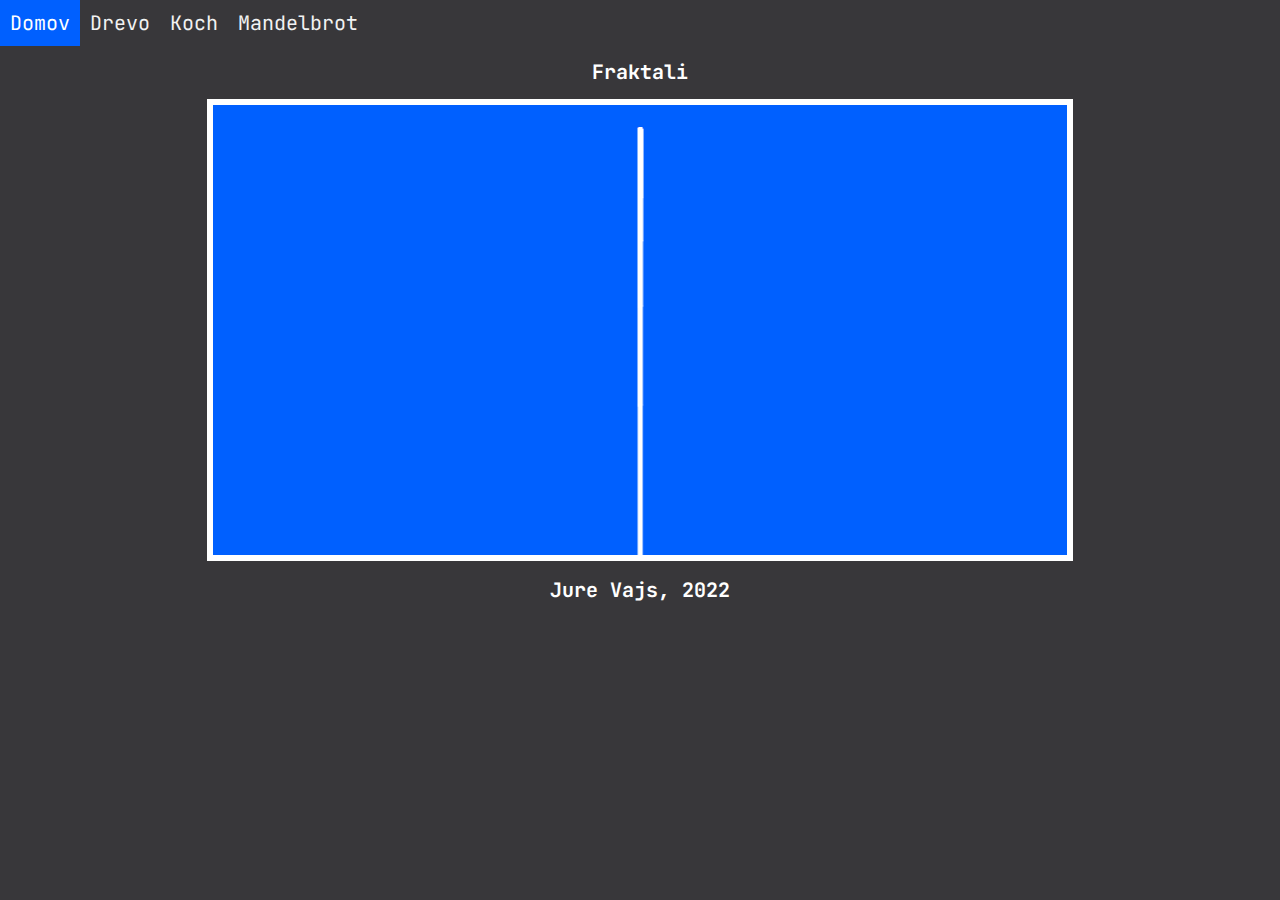
<file: index.html>
<!DOCTYPE html>
<html lang="en">
  <head>
    <meta charset="utf-8" />
    <meta name="viewport" content="width=device-width, initial-scale=1.0">

    <title>JVfractals</title>

    <link rel ="shortcut icon" type="image/png" href="favicon.png">

    <link rel="stylesheet" type="text/css" href="style.css">
    <link href='https://fonts.googleapis.com/css?family=JetBrains Mono' rel='stylesheet'>

    <script src="libraries/p5.min.js"></script>
    <script src="libraries/p5.sound.min.js"></script>
    <div class="topnav" id="myTopnav">
      <a href="index.html" class="active">Domov</a>
      <a href="drevo.html">Drevo</a>
      <a href="koch.html">Koch</a>
      <a href="mandel.html">Mandelbrot</a>
      <a href="javascript:void(0);" class="icon" onclick="myFunction()">
      <i class="fa fa-bars"></i>
      </a> 
    </div>
    
      
    <script>
      function myFunction() {
        var x = document.getElementById("myTopnav");
        if (x.className === "topnav") {
          x.className += " responsive";
        } else {
          x.className = "topnav";
        }
      }
    </script>
    <h1>
      Fraktali
    </h1>
  </head>

  <body>
    <div id="drevo">
      <script src="drevo.js"></script>
    </div>  
  </body>
  <h2>
    Jure Vajs, 2022
    </h2>
    
  
  
  
      
    
      
</html>
</file>
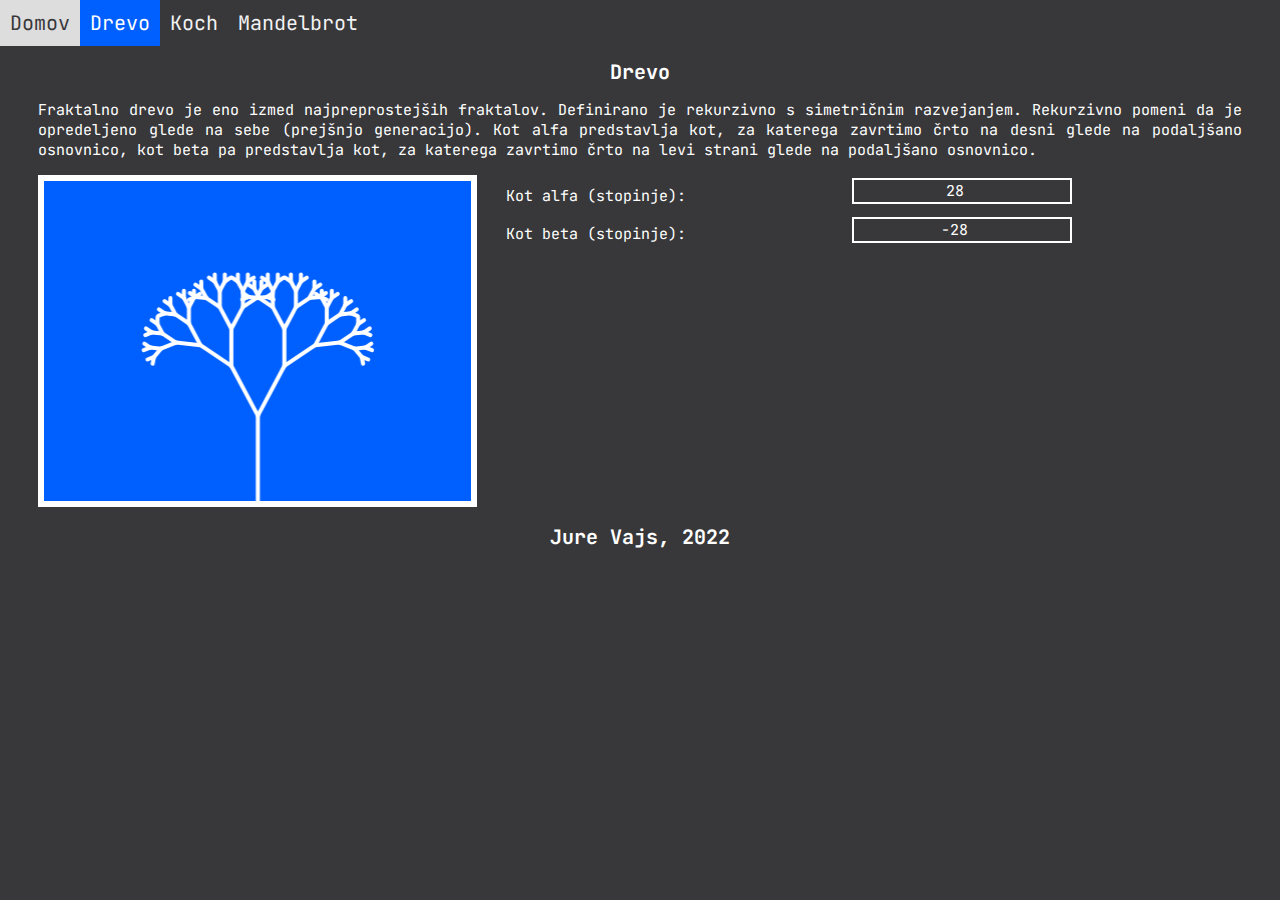
<file: drevo.html>
<!DOCTYPE html>
<html lang="en">
  <head>
    <meta charset="utf-8" />
    <meta name="viewport" content="width=device-width, initial-scale=1.0">

    <title>Sketch</title>

    <link rel="stylesheet" type="text/css" href="drevo.css">
    <link href='https://fonts.googleapis.com/css?family=JetBrains Mono' rel='stylesheet'>

    <script src="libraries/p5.min.js"></script>
    <script src="libraries/p5.sound.min.js"></script>
      
    <div class="topnav" id="myTopnav">
      <a href="index.html">Domov</a>
      <a href="drevo.html" class="active">Drevo</a>
      <a href="koch.html">Koch</a>
      <a href="mandel.html">Mandelbrot</a>
      <a href="javascript:void(0);" class="icon" onclick="myFunction()">
      <i class="fa fa-bars"></i>
      </a> 
    </div>
    
      
    <script>
      function myFunction() {
        var x = document.getElementById("myTopnav");
        if (x.className === "topnav") {
          x.className += " responsive";
        } else {
          x.className = "topnav";
        }
      }
    </script>

    <h1>Drevo</h1>

</head>

<body>
    
  <script src="drevocustomizable.js"></script>

    <p>Fraktalno drevo je eno izmed najpreprostejših fraktalov. Definirano je rekurzivno s 
      simetričnim razvejanjem. Rekurzivno pomeni da je opredeljeno glede na sebe (prejšnjo 
      generacijo). Kot alfa predstavlja kot, za katerega zavrtimo črto na desni glede na 
      podaljšano osnovnico, kot beta pa predstavlja kot, za katerega zavrtimo črto na levi
      strani glede na podaljšano osnovnico.
    </p>
    <div id="okno"> 
      <div id="drevocustomizable"></div> 
      <div id="generirajdrevo">
        <table>
          <tr>
            <td align="left"><label for="kotalfa">Kot alfa (stopinje): </label></td>
            <td align="left"><input type="number" id="kotalfa" value="28" placeholder="alfa (stopinje)"></td>
          </tr>
          <tr>
            <td align="left"><label for="kotbeta">Kot beta (stopinje): </label></td>
            <td align="left"><input type="number" id="kotbeta" value="-28" placeholder="beta (stopinje)"></td>
          </tr>
        </table>
        
        
      </div>
  </div> 
    </body>
    <h2>
    Jure Vajs, 2022
    </h2>
      
</html>
</file>
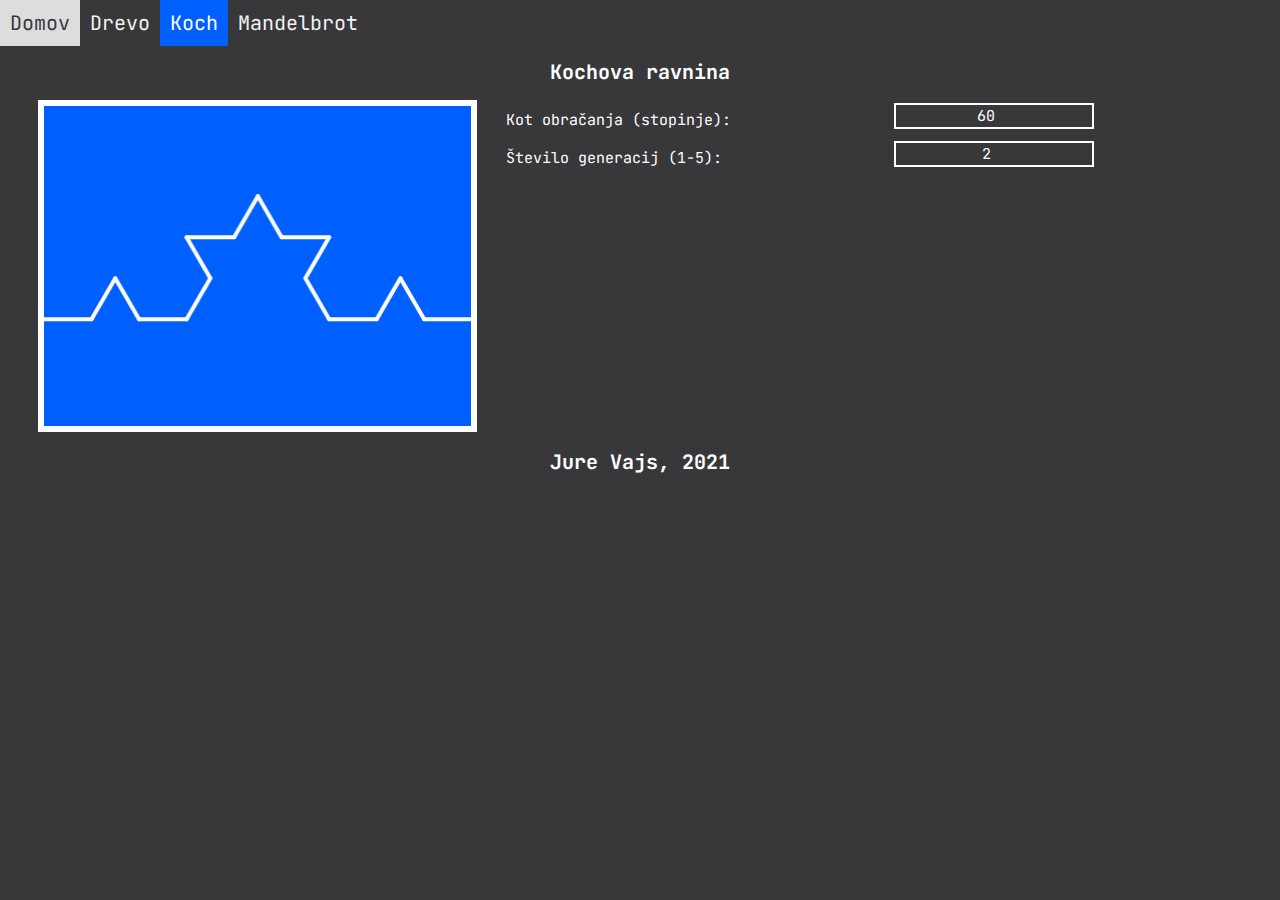
<file: koch.html>
<!DOCTYPE html>
<html lang="en">
  <head>
    <meta charset="utf-8" />
    <meta name="viewport" content="width=device-width, initial-scale=1.0">

    <title>Sketch</title>

    <link rel="stylesheet" type="text/css" href="drevo.css">
    <link href='https://fonts.googleapis.com/css?family=JetBrains Mono' rel='stylesheet'>

    <script src="libraries/p5.min.js"></script>
    <script src="libraries/p5.sound.min.js"></script>
      
    <div class="topnav" id="myTopnav">
      <a href="stran.html">Domov</a>
      <a href="drevo.html" >Drevo</a>
      <a href="#Koch" class="active">Koch</a>
      <a href="mandel.html">Mandelbrot</a>
      <a href="javascript:void(0);" class="icon" onclick="myFunction()">
      <i class="fa fa-bars"></i>
      </a> 
    </div>
    
      
    <script>
      function myFunction() {
        var x = document.getElementById("myTopnav");
        if (x.className === "topnav") {
          x.className += " responsive";
        } else {
          x.className = "topnav";
        }
      }
    </script>

    <h1>Kochova ravnina</h1>

</head>

<body>
    
  <script src="koch_ravnina.js"></script>
  <script src="koch_ravnina_del.js"></script>

    <p></p>
    <div id="okno"> 
      <div id="kochcustomizable"></div> 
      <div id="generirajdrevo">
        <table>
          <tr>
            <td align="left"><label for="kotobracanja">Kot obračanja (stopinje): </label></td>
            <td align="left"><input type="number" id="kotobracanja" value="60" placeholder="kot obračanja(stopinje)"></td>
          </tr>
          <tr>
            <td align="left"><label for="stgeneracij">Število generacij (1-5):</label></td>
            <td align="left"><input type="number" id="stgeneracij"  value="2" placeholder="število generacij (1-5)"></td>
          </tr>
        </table>
      </div>
  </div> 
    </body>
    <h2>
    Jure Vajs, 2021
    </h2>
      
</html>
</file>
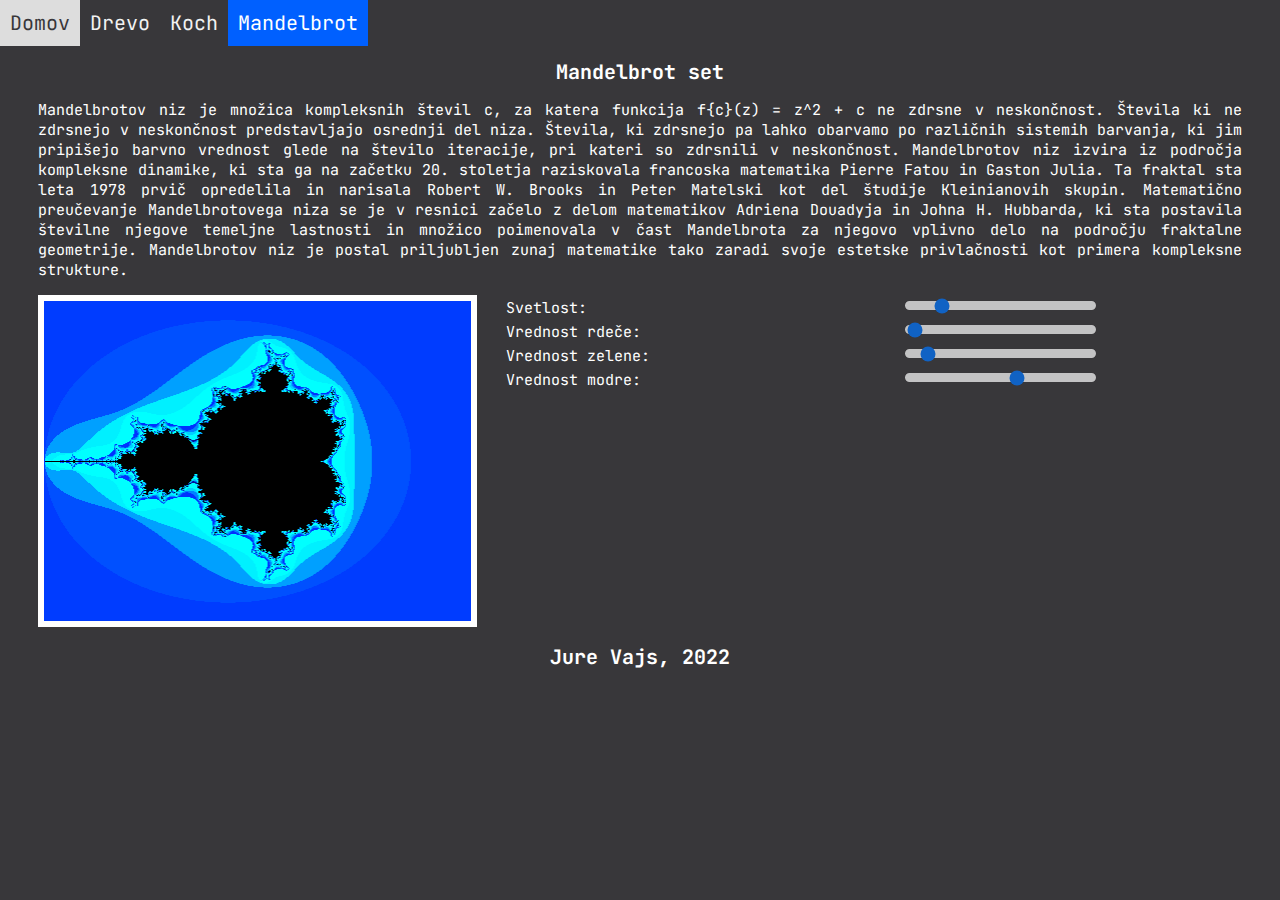
<file: mandel.html>
<!DOCTYPE html>
<html lang="en">
  <head>
    <meta charset="utf-8" />
    <meta name="viewport" content="width=device-width, initial-scale=1.0">

    <title>Sketch</title>

    <link rel="stylesheet" type="text/css" href="drevo.css">
    <link href='https://fonts.googleapis.com/css?family=JetBrains Mono' rel='stylesheet'>

    <script src="libraries/p5.min.js"></script>
    <script src="libraries/p5.sound.min.js"></script>
      
    <div class="topnav" id="myTopnav">
      <a href="index.html">Domov</a>
      <a href="drevo.html" >Drevo</a>
      <a href="koch.html">Koch</a>
      <a href="mandel.html" class="active">Mandelbrot</a>
      <a href="javascript:void(0);" class="icon" onclick="myFunction()">
      <i class="fa fa-bars"></i>
      </a> 
    </div>
    
      
    <script>
      function myFunction() {
        var x = document.getElementById("myTopnav");
        if (x.className === "topnav") {
          x.className += " responsive";
        } else {
          x.className = "topnav";
        }
      }
    </script>

    <h1>Mandelbrot set</h1>

</head>

<body>
    
  <script src="mandelbrot_set.js"></script>

    <p>Mandelbrotov niz je množica kompleksnih števil c, za katera funkcija f{c}(z) = z^2 + c ne zdrsne v neskončnost. Števila ki 
      ne zdrsnejo v neskončnost predstavljajo osrednji del niza. Števila, ki zdrsnejo pa lahko obarvamo po različnih sistemih
      barvanja, ki jim pripišejo barvno vrednost glede na število iteracije, pri kateri so zdrsnili v neskončnost. Mandelbrotov 
      niz izvira iz področja kompleksne dinamike, ki sta ga na začetku 20. stoletja raziskovala francoska matematika Pierre Fatou in Gaston Julia. 
      Ta fraktal sta leta 1978 prvič opredelila in narisala Robert W. Brooks in Peter Matelski kot del študije Kleinianovih skupin. 
      Matematično preučevanje Mandelbrotovega niza se je v resnici začelo z delom matematikov Adriena Douadyja in Johna H. Hubbarda,
      ki sta postavila številne njegove temeljne lastnosti in množico poimenovala v čast Mandelbrota za njegovo vplivno delo na področju fraktalne geometrije.
      Mandelbrotov niz je postal priljubljen zunaj matematike tako zaradi svoje estetske privlačnosti kot primera kompleksne strukture.
    </p>
    <div id="okno"> 
      <div id="mandelcustomizable"></div> 
      <div id="generirajdrevo">
        <table>
          <tr>
            <td align="left"><label for="svetilnost">Svetlost: </label></td>
            <td align="left"><input type="range" id="svetilnost" value="40"  min="0" max="254" placeholder="svetlost"></td>
          </tr>
          <tr>
            <td align="left"><label for="R">Vrednost rdeče: </label></td>
            <td align="left"><input type="range" id="R" value="0" min="0" max="25" placeholder="vrednost rdeče"></td>
          </tr>
          <tr>
            <td align="left"><label for="G">Vrednost zelene: </label></td>
            <td align="left"><input type="range" id="G" value="2" min="0" max="25" placeholder="vrednost zelene"></td>
          </tr>
          <tr>
            <td align="left"><label for="B">Vrednost modre: </label></td>
            <td align="left"><input type="range" id="B" value="15" min="0" max="25" placeholder="vrednost modre"></td>
          </tr>
        </table>
      </div>
  </div> 
    </body>
    <h2>
    Jure Vajs, 2022
    </h2>
      
</html>
</file>
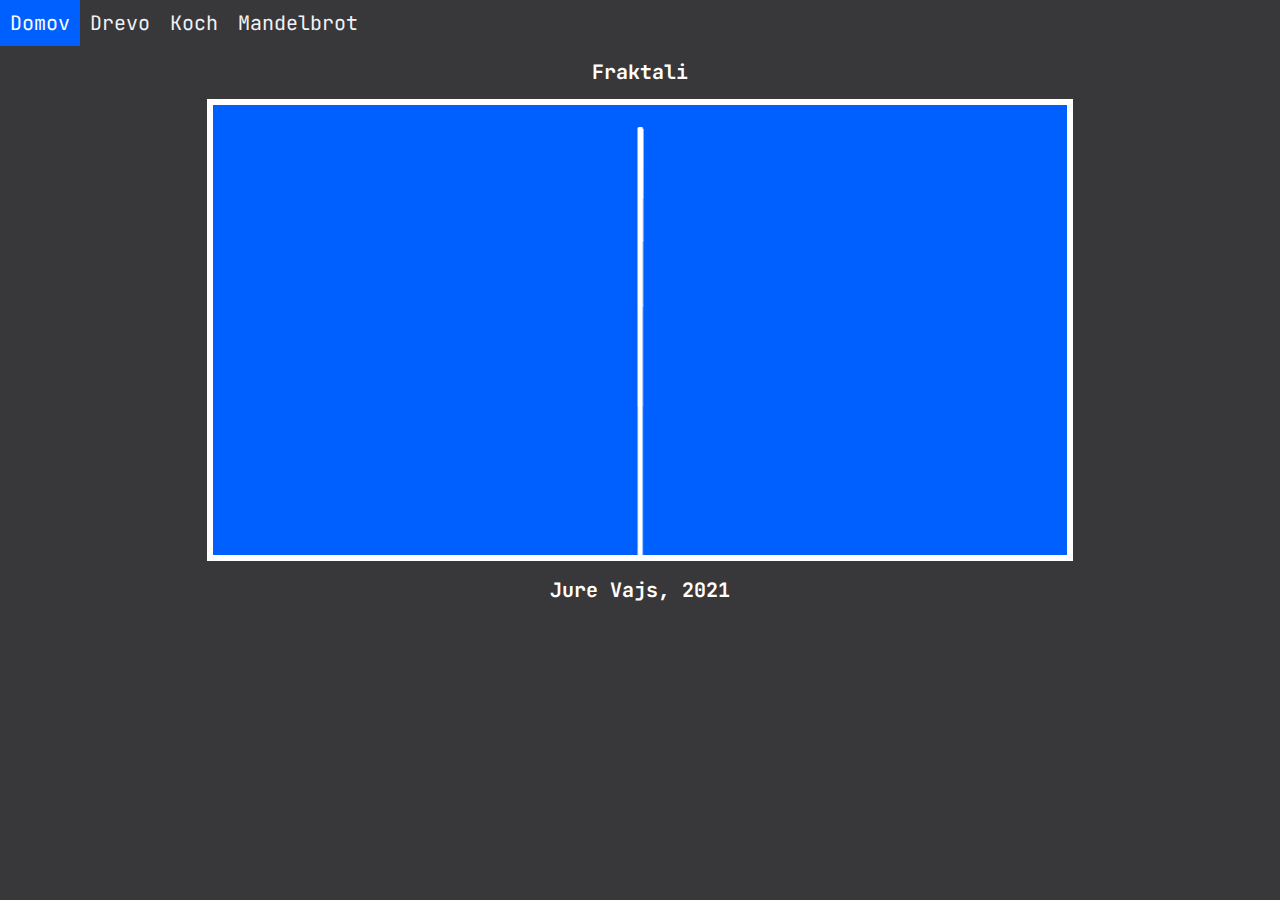
<file: stran.html>
<!DOCTYPE html>
<html lang="en">
  <head>
    <meta charset="utf-8" />
    <meta name="viewport" content="width=device-width, initial-scale=1.0">

    <title>Sketch</title>

    <link rel="stylesheet" type="text/css" href="style.css">
    <link href='https://fonts.googleapis.com/css?family=JetBrains Mono' rel='stylesheet'>

    <script src="libraries/p5.min.js"></script>
    <script src="libraries/p5.sound.min.js"></script>
    <div class="topnav" id="myTopnav">
      <a href="#Domov" class="active">Domov</a>
      <a href="drevo.html">Drevo</a>
      <a href="koch.html">Koch</a>
      <a href="mandel.html">Mandelbrot</a>
      <a href="javascript:void(0);" class="icon" onclick="myFunction()">
      <i class="fa fa-bars"></i>
      </a> 
    </div>
    
      
    <script>
      function myFunction() {
        var x = document.getElementById("myTopnav");
        if (x.className === "topnav") {
          x.className += " responsive";
        } else {
          x.className = "topnav";
        }
      }
    </script>
    <h1>
      Fraktali
    </h1>
  </head>

  <body>
    <div id="drevo">
      <script src="drevo.js"></script>
    </div>  
  </body>
  <h2>
    Jure Vajs, 2021
    </h2>
    
  
  
  
      
    
      
</html>
</file>
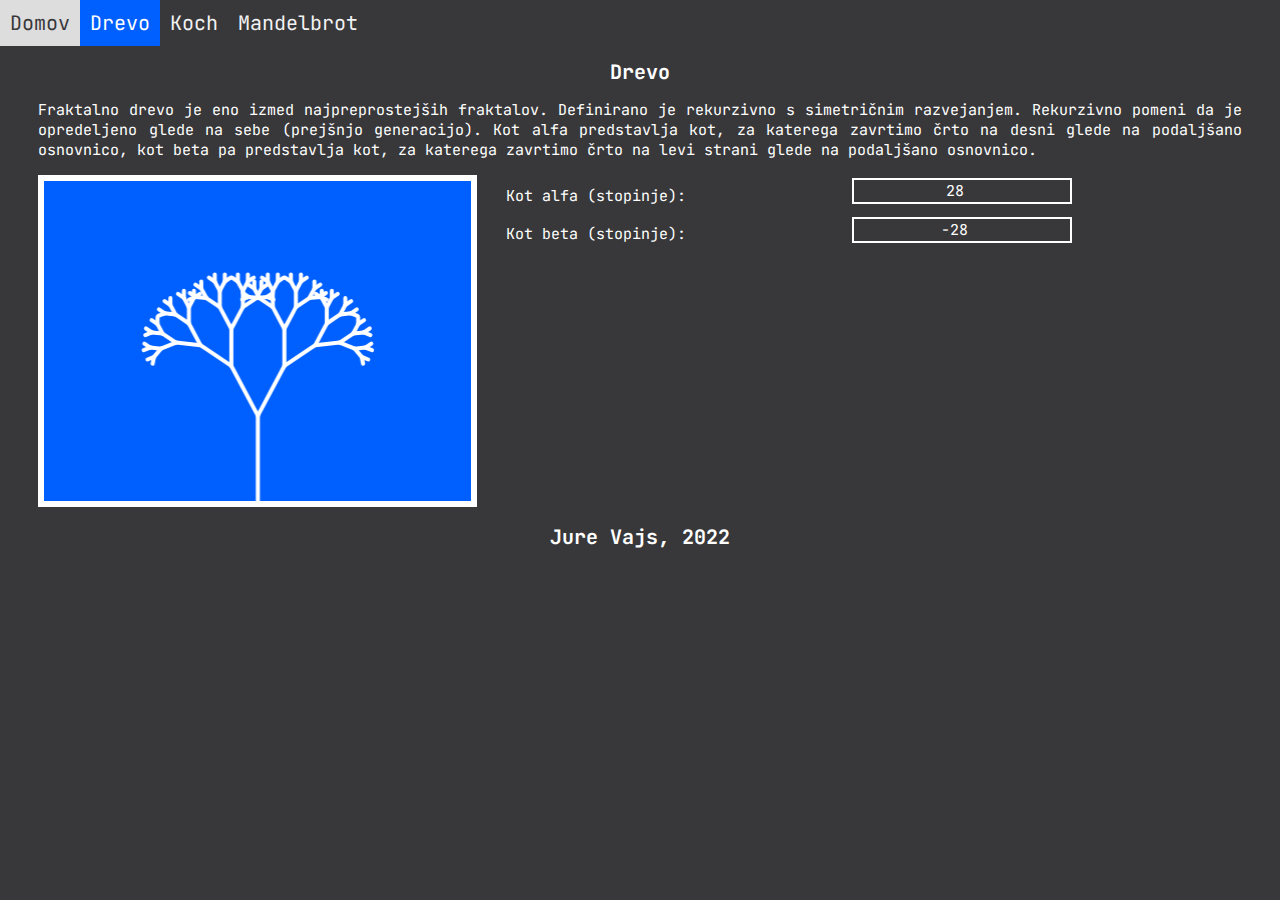
<file: Code/drevo.html>
<!DOCTYPE html>
<html lang="en">
  <head>
    <meta charset="utf-8" />
    <meta name="viewport" content="width=device-width, initial-scale=1.0">

    <title>JVfractals</title>

    <link rel ="shortcut icon" type="image/png" href="favicon.png">

    <link rel="stylesheet" type="text/css" href="drevo.css">
    <link href='https://fonts.googleapis.com/css?family=JetBrains Mono' rel='stylesheet'>

    <script src="libraries/p5.min.js"></script>
    <script src="libraries/p5.sound.min.js"></script>
      
    <div class="topnav" id="myTopnav">
      <a href="index.html">Domov</a>
      <a href="drevo.html" class="active">Drevo</a>
      <a href="koch.html">Koch</a>
      <a href="mandel.html">Mandelbrot</a>
      <a href="javascript:void(0);" class="icon" onclick="myFunction()">
      <i class="fa fa-bars"></i>
      </a> 
    </div>
    
      
    <script>
      function myFunction() {
        var x = document.getElementById("myTopnav");
        if (x.className === "topnav") {
          x.className += " responsive";
        } else {
          x.className = "topnav";
        }
      }
    </script>

    <h1>Drevo</h1>

</head>

<body>
    
  <script src="drevocustomizable.js"></script>

    <p>Fraktalno drevo je eno izmed najpreprostejših fraktalov. Definirano je rekurzivno s 
      simetričnim razvejanjem. Rekurzivno pomeni da je opredeljeno glede na sebe (prejšnjo 
      generacijo). Kot alfa predstavlja kot, za katerega zavrtimo črto na desni glede na 
      podaljšano osnovnico, kot beta pa predstavlja kot, za katerega zavrtimo črto na levi
      strani glede na podaljšano osnovnico.
    </p>
    <div id="okno"> 
      <div id="drevocustomizable"></div> 
      <div id="generirajdrevo">
        <table>
          <tr>
            <td align="left"><label for="kotalfa">Kot alfa (stopinje): </label></td>
            <td align="left"><input type="number" id="kotalfa" value="28" placeholder="alfa (stopinje)"></td>
          </tr>
          <tr>
            <td align="left"><label for="kotbeta">Kot beta (stopinje): </label></td>
            <td align="left"><input type="number" id="kotbeta" value="-28" placeholder="beta (stopinje)"></td>
          </tr>
        </table>
        
        
      </div>
  </div> 
    </body>
    <h2>
    Jure Vajs, 2022
    </h2>
      
</html>
</file>
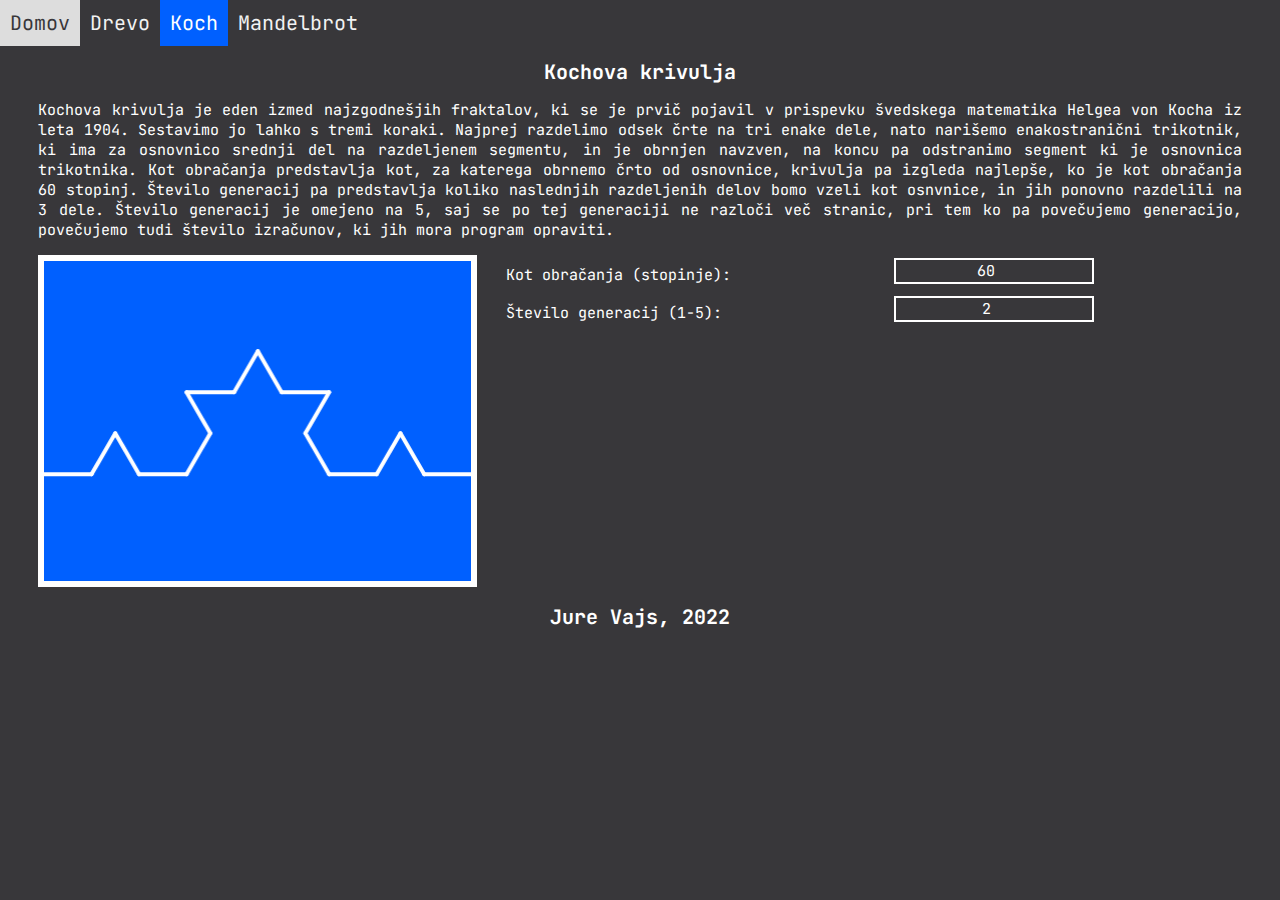
<file: Code/koch.html>
<!DOCTYPE html>
<html lang="en">
  <head>
    <meta charset="utf-8" />
    <meta name="viewport" content="width=device-width, initial-scale=1.0">

    <title>JVfractals</title>

    <link rel ="shortcut icon" type="image/png" href="favicon.png">

    <link rel="stylesheet" type="text/css" href="drevo.css">
    <link href='https://fonts.googleapis.com/css?family=JetBrains Mono' rel='stylesheet'>

    <script src="libraries/p5.min.js"></script>
    <script src="libraries/p5.sound.min.js"></script>
      
    <div class="topnav" id="myTopnav">
      <a href="index.html">Domov</a>
      <a href="drevo.html" >Drevo</a>
      <a href="koch.html" class="active">Koch</a>
      <a href="mandel.html">Mandelbrot</a>
      <a href="javascript:void(0);" class="icon" onclick="myFunction()">
      <i class="fa fa-bars"></i>
      </a> 
    </div>
    
      
    <script>
      function myFunction() {
        var x = document.getElementById("myTopnav");
        if (x.className === "topnav") {
          x.className += " responsive";
        } else {
          x.className = "topnav";
        }
      }
    </script>

    <h1>Kochova krivulja</h1>

</head>

<body>
    
  <script src="koch_ravnina.js"></script>
  <script src="koch_ravnina_del.js"></script>

    <p>Kochova krivulja je eden izmed najzgodnešjih fraktalov, ki se je prvič pojavil 
      v prispevku švedskega matematika Helgea von Kocha iz leta 1904. Sestavimo jo lahko
      s tremi koraki. Najprej razdelimo odsek črte na tri enake dele, nato narišemo 
      enakostranični trikotnik, ki ima za osnovnico srednji del na razdeljenem segmentu,
      in je obrnjen navzven, na koncu pa odstranimo segment ki je osnovnica trikotnika.
      Kot obračanja predstavlja kot, za katerega obrnemo črto od osnovnice, krivulja pa izgleda
      najlepše, ko je kot obračanja 60 stopinj. Število generacij pa predstavlja koliko naslednjih
      razdeljenih delov bomo vzeli kot osnvnice, in jih ponovno razdelili na 3 dele. Število generacij
      je omejeno na 5, saj se po tej generaciji ne razloči več stranic, pri tem ko pa povečujemo 
      generacijo, povečujemo tudi število izračunov, ki jih mora program opraviti.</p>
    <div id="okno"> 
      <div id="kochcustomizable"></div> 
      <div id="generirajdrevo">
        <table>
          <tr>
            <td align="left"><label for="kotobracanja">Kot obračanja (stopinje): </label></td>
            <td align="left"><input type="number" id="kotobracanja" value="60" placeholder="kot obračanja(stopinje)"></td>
          </tr>
          <tr>
            <td align="left"><label for="stgeneracij">Število generacij (1-5):</label></td>
            <td align="left"><input type="number" id="stgeneracij"  value="2" placeholder="število generacij (1-5)"></td>
          </tr>
        </table>
      </div>
  </div> 
    </body>
    <h2>
    Jure Vajs, 2022
    </h2>
      
</html>
</file>
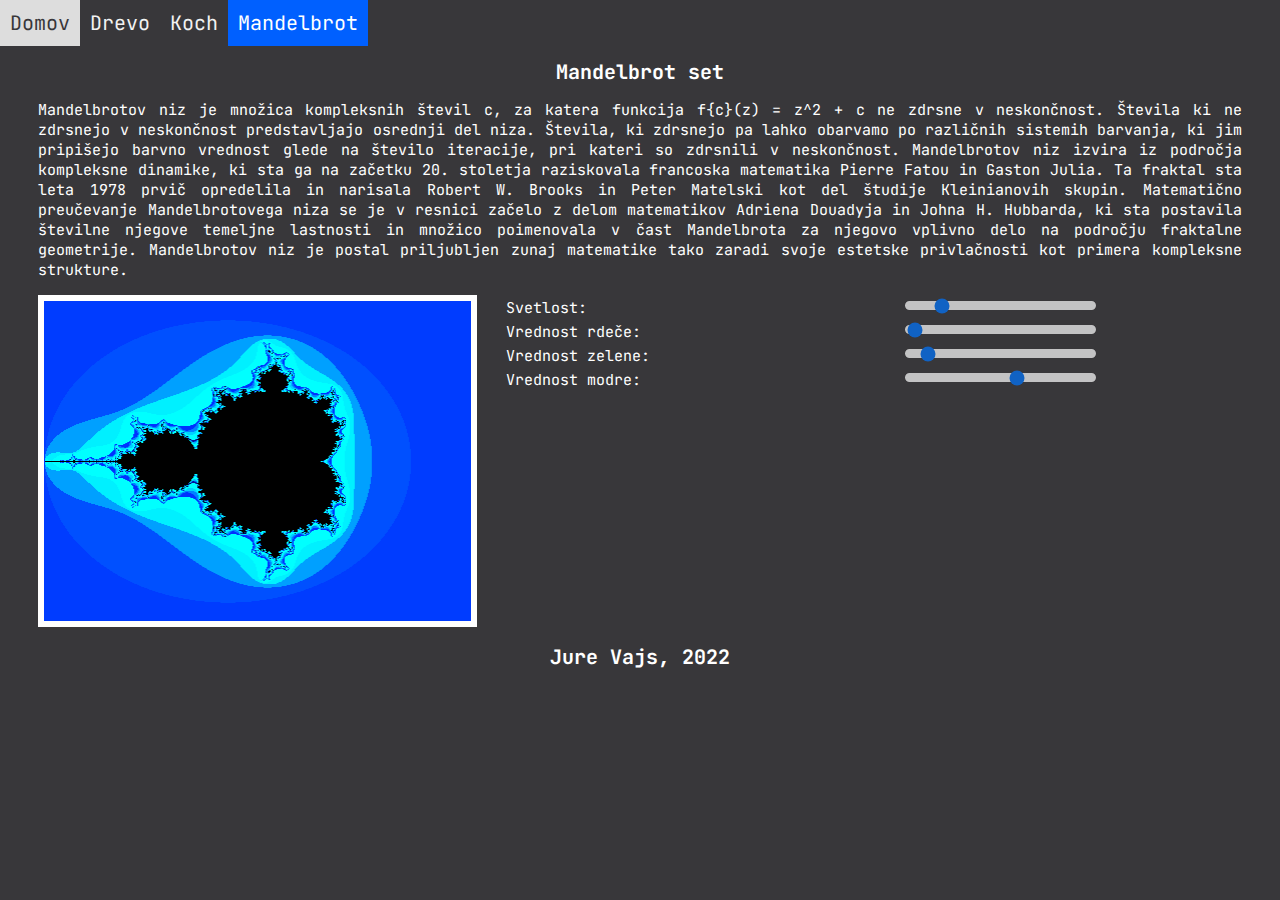
<file: Code/mandel.html>
<!DOCTYPE html>
<html lang="en">
  <head>
    <meta charset="utf-8" />
    <meta name="viewport" content="width=device-width, initial-scale=1.0">

    <title>JVfractals</title>

    <link rel ="shortcut icon" type="image/png" href="favicon.png">

    <link rel="stylesheet" type="text/css" href="drevo.css">
    <link href='https://fonts.googleapis.com/css?family=JetBrains Mono' rel='stylesheet'>

    <script src="libraries/p5.min.js"></script>
    <script src="libraries/p5.sound.min.js"></script>
      
    <div class="topnav" id="myTopnav">
      <a href="index.html">Domov</a>
      <a href="drevo.html" >Drevo</a>
      <a href="koch.html">Koch</a>
      <a href="mandel.html" class="active">Mandelbrot</a>
      <a href="javascript:void(0);" class="icon" onclick="myFunction()">
      <i class="fa fa-bars"></i>
      </a> 
    </div>
    
      
    <script>
      function myFunction() {
        var x = document.getElementById("myTopnav");
        if (x.className === "topnav") {
          x.className += " responsive";
        } else {
          x.className = "topnav";
        }
      }
    </script>

    <h1>Mandelbrot set</h1>

</head>

<body>
    
  <script src="mandelbrot_set.js"></script>

    <p>Mandelbrotov niz je množica kompleksnih števil c, za katera funkcija f{c}(z) = z^2 + c ne zdrsne v neskončnost. Števila ki 
      ne zdrsnejo v neskončnost predstavljajo osrednji del niza. Števila, ki zdrsnejo pa lahko obarvamo po različnih sistemih
      barvanja, ki jim pripišejo barvno vrednost glede na število iteracije, pri kateri so zdrsnili v neskončnost. Mandelbrotov 
      niz izvira iz področja kompleksne dinamike, ki sta ga na začetku 20. stoletja raziskovala francoska matematika Pierre Fatou in Gaston Julia. 
      Ta fraktal sta leta 1978 prvič opredelila in narisala Robert W. Brooks in Peter Matelski kot del študije Kleinianovih skupin. 
      Matematično preučevanje Mandelbrotovega niza se je v resnici začelo z delom matematikov Adriena Douadyja in Johna H. Hubbarda,
      ki sta postavila številne njegove temeljne lastnosti in množico poimenovala v čast Mandelbrota za njegovo vplivno delo na področju fraktalne geometrije.
      Mandelbrotov niz je postal priljubljen zunaj matematike tako zaradi svoje estetske privlačnosti kot primera kompleksne strukture.
    </p>
    <div id="okno"> 
      <div id="mandelcustomizable"></div> 
      <div id="generirajdrevo">
        <table>
          <tr>
            <td align="left"><label for="svetilnost">Svetlost: </label></td>
            <td align="left"><input type="range" id="svetilnost" value="40"  min="0" max="254" placeholder="svetlost"></td>
          </tr>
          <tr>
            <td align="left"><label for="R">Vrednost rdeče: </label></td>
            <td align="left"><input type="range" id="R" value="0" min="0" max="25" placeholder="vrednost rdeče"></td>
          </tr>
          <tr>
            <td align="left"><label for="G">Vrednost zelene: </label></td>
            <td align="left"><input type="range" id="G" value="2" min="0" max="25" placeholder="vrednost zelene"></td>
          </tr>
          <tr>
            <td align="left"><label for="B">Vrednost modre: </label></td>
            <td align="left"><input type="range" id="B" value="15" min="0" max="25" placeholder="vrednost modre"></td>
          </tr>
        </table>
      </div>
  </div> 
    </body>
    <h2>
    Jure Vajs, 2022
    </h2>
      
</html>
</file>
<file: style.css>
html, body {
  margin: 0;
  padding: 0;
  background-color:#38373a;
}

canvas {
  border: 6px solid #ffffff;
}

#drevo {
  display: flex;  
  justify-content: center;
  align-items: center;
}

h1{
  text-align: center;
  font-family:'JetBrains Mono';
  font-size: 20px ;
  color:#ffffff;
}

h2{
  text-align: center;
  font-family:'JetBrains Mono';
  font-size: 20px ;
  color:#ffffff;
} 
 


      
.topnav {
  overflow: hidden;
  background-color: #38373a;
  font-family:'JetBrains Mono';
}
      
.topnav a {
  float: left;
  display: block;
  color: #f2f2f2;
  text-align: center;
  padding: 10px 10px;
  text-decoration: none;
  font-size: 20px;
}
      
.topnav a:hover {
  background-color: #ddd;
  color: #38373a;
}
      
.topnav a.active {
  background-color: #0060FF;
  color: white;
}
      
.topnav .icon {
  display: none;
}
      
@media screen and (max-width: 600px) {
  .topnav a:not(:first-child) {display: none;}
  .topnav a.icon {
    float: right;
    display: block;
  }
}
      
@media screen and (max-width: 600px) {
  .topnav.responsive {position: relative;}
  .topnav.responsive .icon {
    position: absolute;
    right: 0;
    top: 0;
    }
    .topnav.responsive a {
      float: none;
      display: block;
      text-align: left;
    }
}
</file>
<file: drevo.css>
html, body {
    margin: 0;
    padding: 0;
    background-color:#38373a;
  }
  
  canvas {
    border: 6px solid #ffffff;
  }

  #drevocustomizable {
    display: flex;  
    justify-content: left;
    align-items: left;
    padding-left: 3%;
  }
  #okno{
    display: flex;  
    justify-content: left;
    align-items: left;
  }
  #generiraj, #svetilnost, #R, #G, #B, #kotalfa, #kotbeta, #dolzina, #kotobracanja,#stgeneracij, #razdelitev{
    text-align: center;
    display: flex;
    font-family:'JetBrains Mono';
    font-size: 15px;
    width: 50%;
    align-items: justify;
    border: 2px solid #ffffff;
    background-color:#38373a;
    color:#ffffff;
    margin-bottom: 2%;
    outline: none;
    
  }

  table{
    width: 100%;
  }
  
  #svetilnost, #R, #G, #B {
    -webkit-appearance: none;
    width: 50%;
    height: 5px;
    border-radius: 5px;
    background: #ffffff;
    outline: none;
    opacity: 0.7;
    -webkit-transition: .2s;
    transition: opacity .2s;
  }

  #generirajdrevo {
    padding-left: 2%;
    width: 100%;
  }

  #kochcustomizable {
    display: flex;  
    justify-content: left;
    align-items: left;
    padding-left: 3%;
    
  }
  #mandelcustomizable{
    display: flex;  
    justify-content: left;
    align-items: left;
    padding-left: 3%;
  }

  #napis1{
    text-align: justify;
    font-family:'JetBrains Mono';
    font-size: 20px ;
    color:#ffffff;
  }
  

  h1{
    text-align: center;
    font-family:'JetBrains Mono';
    font-size: 20px ;
    color:#ffffff;
  }

  p{
    text-align: justify;
    font-family:'JetBrains Mono';
    font-size: 15px ;
    color:#ffffff;
    padding-right: 3%;
    padding-left: 3%;
  }
  label{
    font-family:'JetBrains Mono';
    font-size: 15px ;
    color:#ffffff;
  }
  
  h2{
    text-align: center;
    font-family:'JetBrains Mono';
    font-size: 20px ;
    color:#ffffff;
  } 
  
  
        
  .topnav {
    overflow: hidden;
    background-color: #38373a;
    font-family:'JetBrains Mono';
  }
        
  .topnav a {
    float: left;
    display: block;
    color: #f2f2f2;
    text-align: center;
    padding: 10px 10px;
    text-decoration: none;
    font-size: 20px;
  }
        
  .topnav a:hover {
    background-color: #ddd;
    color: #38373a;
  }
        
  .topnav a.active {
    background-color: #0060FF;
    color: white;
  }
        
  .topnav .icon {
    display: none;
  }
        
  @media only screen and (max-width: 600px) {
    .topnav a {
      float: left;
      display: block;
      color: #f2f2f2;
      text-align: center;
      padding: 10px 10px;
      text-decoration: none;
      font-size: 13px;
    }

    
      #generirajdrevo {
        display: flex;  
        justify-content: center;
        align-items: center;
        
      }

      #drevocustomizable {
        display: flex;  
        justify-content: center;
        align-items: center;
        margin-bottom: 10px;
      }

      #kochcustomizable {
        display: flex;  
        justify-content: center;
        align-items: center;
        margin-bottom: 10px;
      }

      #mandelcustomizable {
        display: flex;  
        justify-content: center;
        align-items: center;
        margin-bottom: 10px;
      }

      #okno{
        display: list-item;
      }
  }
</file>
<file: Code/drevo.css>
html, body {
    margin: 0;
    padding: 0;
    background-color:#38373a;
  }
  
  canvas {
    border: 6px solid #ffffff;
  }
  

  #drevocustomizable {
    display: flex;  
    justify-content: left;
    align-items: left;
    padding-left: 3%;
  }
  #okno{
    display: flex;  
    justify-content: left;
    align-items: left;
  }
  #generiraj, #svetilnost, #R, #G, #B, #kotalfa, #kotbeta, #dolzina, #kotobracanja,#stgeneracij, #razdelitev{
    text-align: center;
    display: flex;
    font-family:'JetBrains Mono';
    font-size: 15px;
    width: 50%;
    align-items: justify;
    border: 2px solid #ffffff;
    background-color:#38373a;
    color:#ffffff;
    margin-bottom: 2%;
    outline: none;
    
  }

  table{
    width: 100%;
  }
  
  #svetilnost, #R, #G, #B {
    -webkit-appearance: none;
    width: 50%;
    height: 5px;
    border-radius: 5px;
    background: #ffffff;
    outline: none;
    opacity: 0.7;
    -webkit-transition: .2s;
    transition: opacity .2s;
  }

  #generirajdrevo {
    padding-left: 2%;
    width: 100%;
  }

  #kochcustomizable {
    display: flex;  
    justify-content: left;
    align-items: left;
    padding-left: 3%;
    
  }
  #mandelcustomizable{
    display: flex;  
    justify-content: left;
    align-items: left;
    padding-left: 3%;
  }

  #napis1{
    text-align: justify;
    font-family:'JetBrains Mono';
    font-size: 20px ;
    color:#ffffff;
  }
  

  h1{
    text-align: center;
    font-family:'JetBrains Mono';
    font-size: 20px ;
    color:#ffffff;
  }

  p{
    text-align: justify;
    font-family:'JetBrains Mono';
    font-size: 15px ;
    color:#ffffff;
    padding-right: 3%;
    padding-left: 3%;
  }
  label{
    font-family:'JetBrains Mono';
    font-size: 15px ;
    color:#ffffff;
  }
  
  h2{
    text-align: center;
    font-family:'JetBrains Mono';
    font-size: 20px ;
    color:#ffffff;
  } 
  
  
        
  .topnav {
    overflow: hidden;
    background-color: #38373a;
    font-family:'JetBrains Mono';
  }
        
  .topnav a {
    float: left;
    display: block;
    color: #f2f2f2;
    text-align: center;
    padding: 10px 10px;
    text-decoration: none;
    font-size: 20px;
  }
        
  .topnav a:hover {
    background-color: #ddd;
    color: #38373a;
  }
        
  .topnav a.active {
    background-color: #0060FF;
    color: white;
  }
        
  .topnav .icon {
    display: none;
  }
        
  @media only screen and (max-width: 600px) {
    .topnav a {
      float: left;
      display: block;
      color: #f2f2f2;
      text-align: center;
      padding: 10px 10px;
      text-decoration: none;
      font-size: 13px;
    }

    
      #generirajdrevo {
        display: flex;  
        justify-content: center;
        align-items: center;
        
      }

      #drevocustomizable {
        display: flex;  
        justify-content: center;
        align-items: center;
        margin-bottom: 10px;
      }

      #kochcustomizable {
        display: flex;  
        justify-content: center;
        align-items: center;
        margin-bottom: 10px;
      }

      #mandelcustomizable {
        display: flex;  
        justify-content: center;
        align-items: center;
        margin-bottom: 10px;
      }

      #okno{
        display: list-item;
      }

      table{
        width: 90%;
      }
  }
</file>
